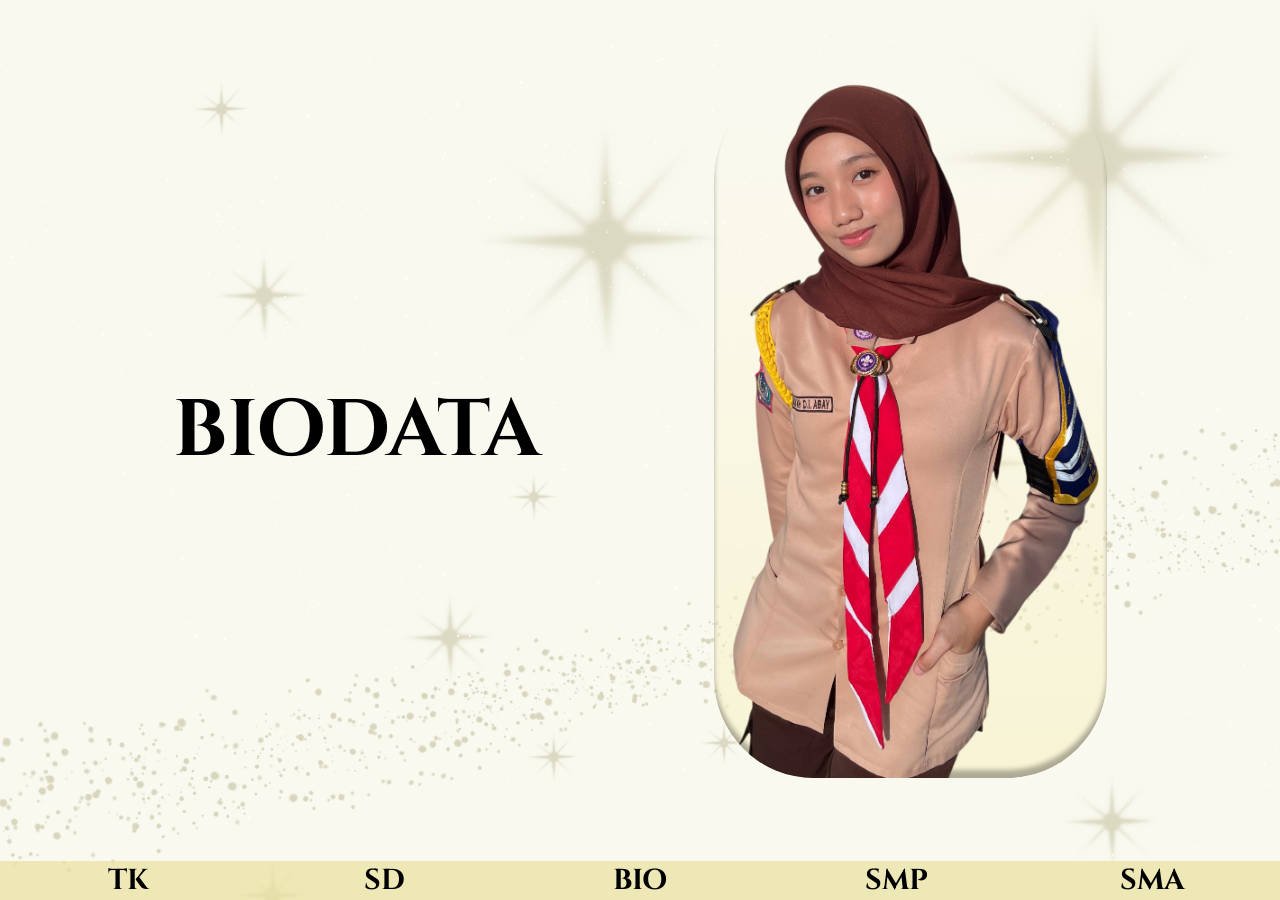
<file: index.html>
<!DOCTYPE html>
<html lang="en">
<head>
    <meta charset="UTF-8">
    <meta name="viewport" content="width=device-width, initial-scale=1.0">
    <title>Halaman Utama</title>
    <link rel="stylesheet" href="css/style.css">
    <link rel="shortcut icon" href="img/logo.png" type="image/logo">
</head>
<body>
    <div class="container">
        <div class="content">
            <div class="kata">
                <h1>BIODATA</h1>
            </div>

            <div class="foto">
                <img src="img/profil.png" alt="Profil">
            </div>
        </div>

        <div class="navbar">
            <a href="tk.html" class="pilih" onclick="goPage(event)">TK</a>
            <a href="sd.html" class="pilih" onclick="goPage(event)">SD</a>
            <a href="bio.html" class="pilih" onclick="goPage(event)">BIO</a>
            <a href="smp.html" class="pilih" onclick="goPage(event)">SMP</a>
            <a href="sma.html" class="pilih" onclick="goPage(event)">SMA</a>
        </div>
    </div>
</body>
</html>

<script>
function goPage(e) {
    e.preventDefault();

    document.body.classList.add("slide-up");

    setTimeout(() => {
        window.location = e.target.href;
    }, 500);
}
</script>
</file>
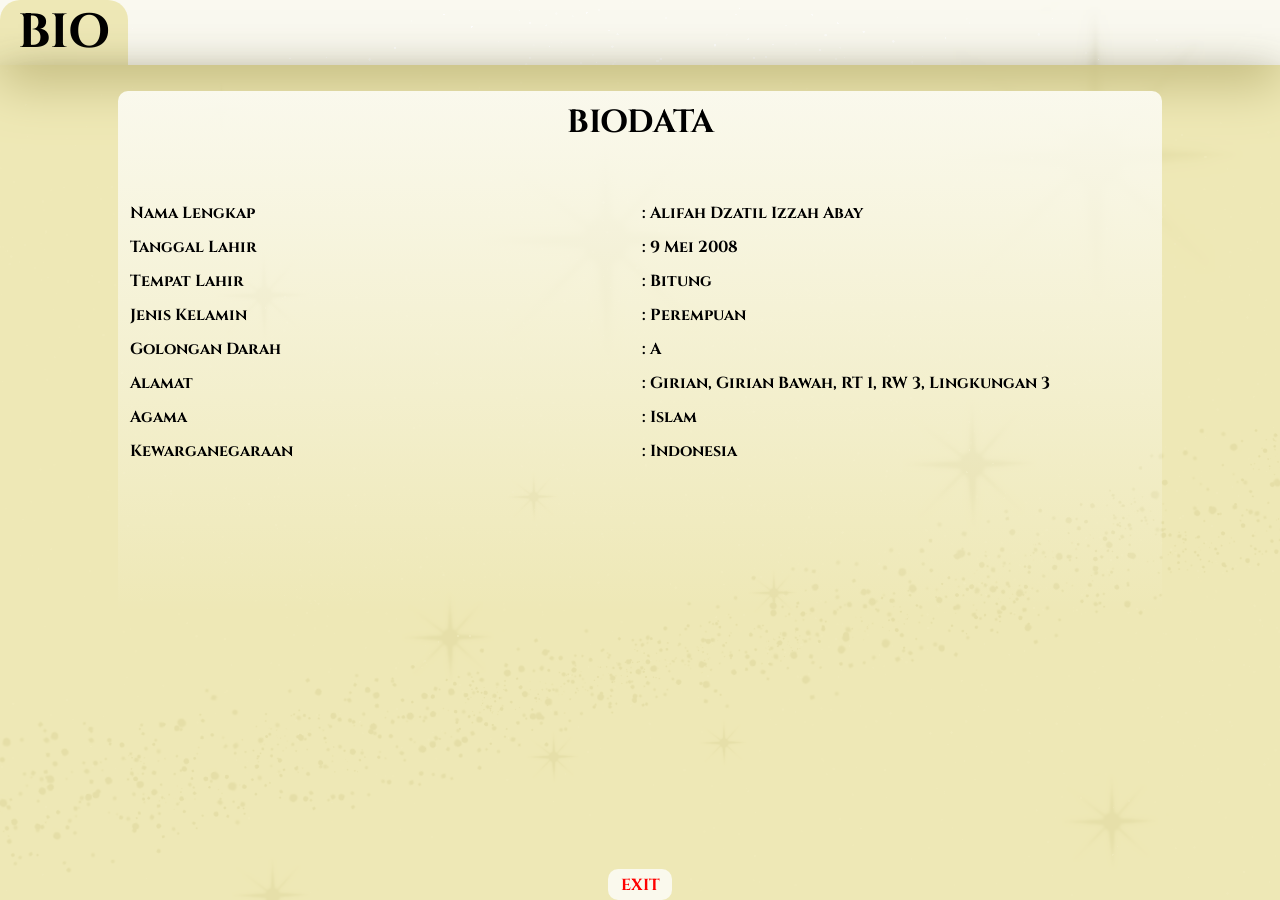
<file: bio.html>
<!DOCTYPE html>
<html lang="en">
<head>
    <meta charset="UTF-8">
    <meta name="viewport" content="width=device-width, initial-scale=1.0">
    <title>Bio</title>
    <link rel="stylesheet" href="css/bio.css">
    <link rel="shortcut icon" href="img/logo.png" type="image/logo">
</head>
<body>
    <div class="container">
        <div class="head">
            <div class="isiHead">
                BIO
            </div>
            <div class="kosong">

            </div>
        </div>

        <div class="content">
            <div class="kata">
                <div class="judul">
                    BIODATA
                </div>

                <div class="isi">
                    <table>
                        <tr><td>Nama Lengkap</td><td>: Alifah Dzatil Izzah Abay</td></tr>
                        <tr><td>Tanggal Lahir</td><td>: 9 Mei 2008</td></tr>
                        <tr><td>Tempat Lahir</td><td>: Bitung</td></tr>
                        <tr><td>Jenis Kelamin</td><td>: Perempuan</td></tr>
                        <tr><td>Golongan Darah</td><td>: A</td></tr>
                        <tr><td>Alamat</td><td>: Girian, Girian Bawah, RT 1, RW 3, Lingkungan 3</td></tr>
                        <tr><td>Agama</td><td>: Islam</td></tr>
                        <tr><td>Kewarganegaraan</td><td>: Indonesia</td></tr>
                    </table>
                </div>
            </div>

            <div class="button">
                <a href="index.html">EXIT</a>
            </div>
        </div>
    </div>
</body>
</html>

<script>
window.onload = () => {
    document.body.classList.add("slide-in");

    setTimeout(() => {
        document.body.classList.remove("slide-in");
    }, 10);
};

function goPage(e) {
    e.preventDefault();

    document.body.classList.add("slide-down");

    setTimeout(() => {
        window.location = e.target.href;
    }, 500);
}
</script>
</file>
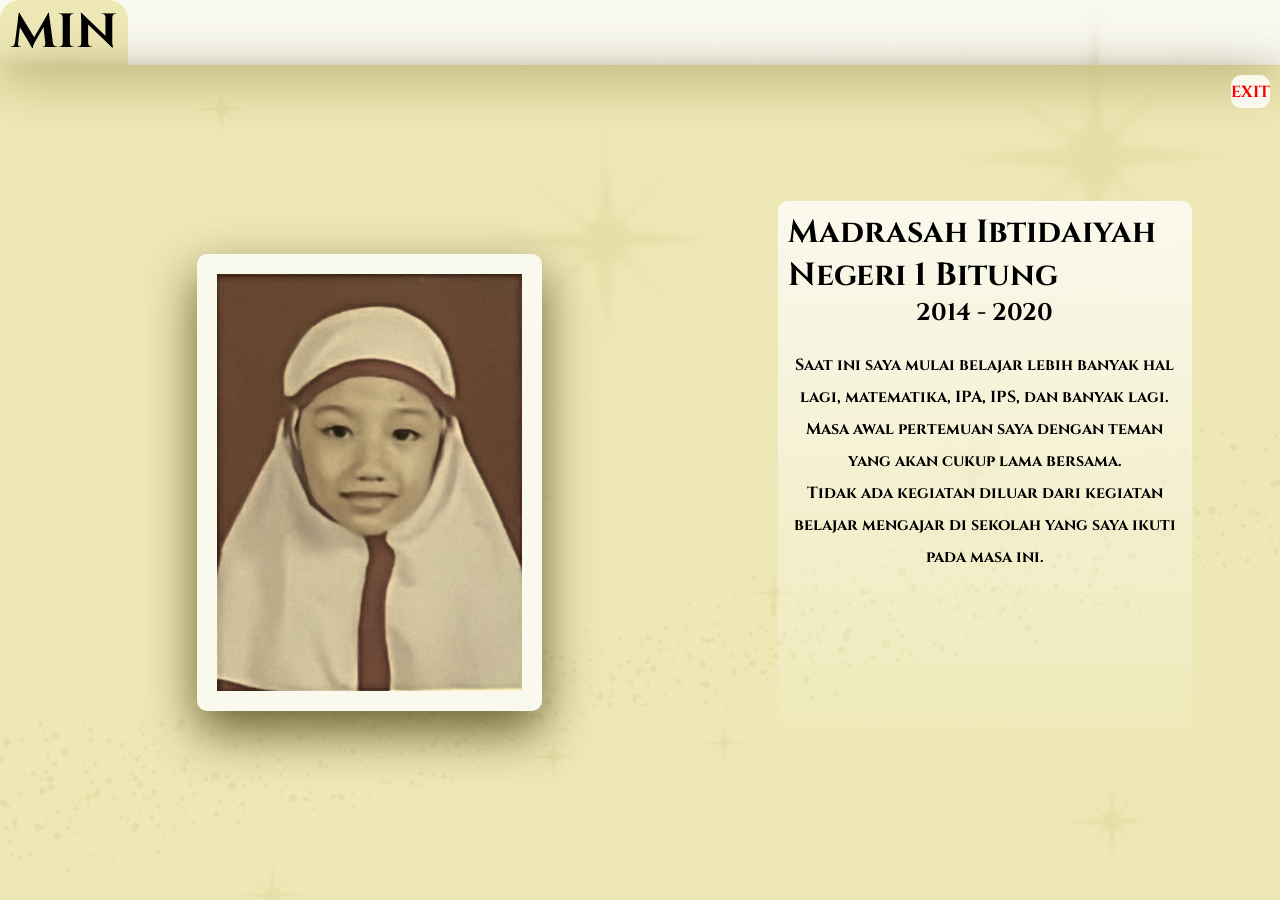
<file: sd.html>
<!DOCTYPE html>
<html lang="en">
<head>
    <meta charset="UTF-8">
    <meta name="viewport" content="width=device-width, initial-scale=1.0">
    <title>SD</title>
    <link rel="stylesheet" href="css/riwayatPendidikan.css">
    <link rel="shortcut icon" href="img/logo.png" type="image/logo">
</head>
<body>
    <div class="container">
        <div class="head">
            <div class="isiHead">
                MIN
            </div>
            <div class="kosong">

            </div>
        </div>

        <div class="content">
            <div class="foto">
                <img src="img/foto SD.jpeg" alt="Profil">
            </div>
            
            <div class="kata">
                <div class="judul">
                    Madrasah Ibtidaiyah Negeri 1 Bitung
                </div>

                <div class="periode">
                    2014 - 2020
                </div>

                <div class="isi">
                    Saat ini saya mulai belajar lebih banyak hal lagi, matematika, IPA, IPS, dan banyak lagi. <br>
                    Masa awal pertemuan saya dengan teman yang akan cukup lama bersama. <br>
                    Tidak ada kegiatan diluar dari kegiatan belajar mengajar di sekolah yang saya ikuti pada masa ini.
                </div>
            </div>

            <div class="button">
                <a href="index.html">EXIT</a>
            </div>
        </div>
    </div>
</body>
</html>

<script>
window.onload = () => {
    document.body.classList.add("slide-in");

    setTimeout(() => {
        document.body.classList.remove("slide-in");
    }, 10);
};

function goPage(e) {
    e.preventDefault();

    document.body.classList.add("slide-down");

    setTimeout(() => {
        window.location = e.target.href;
    }, 500);
}
</script>
</file>
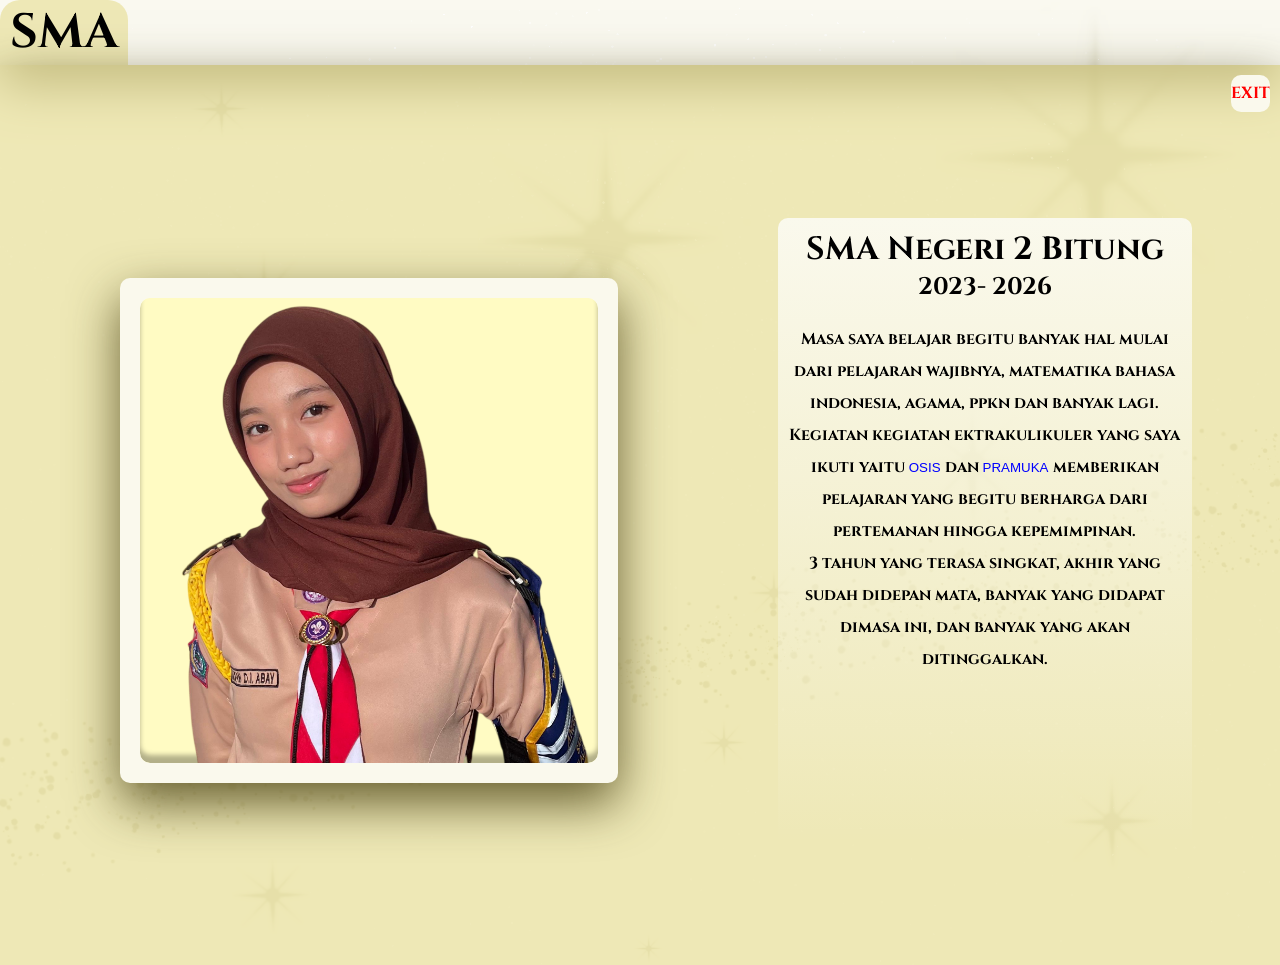
<file: sma.html>
<!DOCTYPE html>
<html lang="en">
<head>
    <meta charset="UTF-8">
    <meta name="viewport" content="width=device-width, initial-scale=1.0">
    <title>SMA</title>
    <link rel="stylesheet" href="css/riwayatPendidikan.css">
    <link rel="shortcut icon" href="img/logo.png" type="image/logo">
</head>
<body>
    <div class="container">
        <div class="head">
            <div class="isiHead">
                SMA
            </div>
            <div class="kosong">

            </div>
        </div>

        <div class="content">
            <div class="foto">
                <img src="img/foto SMA.png" alt="Profil" style="background-color: rgb(255, 251, 195); border-radius: 10px; box-shadow: inset 0 -8px 5px rgba(0, 0, 0, 0.3) ; filter: none;">
            </div>

            <div class="kata">
                <div class="judul">
                    SMA Negeri 2 Bitung
                </div>

                <div class="periode">
                    2023- 2026
                </div>

                <div class="isi">
                    Masa saya belajar begitu banyak hal mulai dari pelajaran wajibnya, matematika bahasa indonesia, agama, ppkn dan banyak lagi. <br>
                    Kegiatan kegiatan ektrakulikuler yang saya ikuti yaitu <input type="button" value="OSIS" class="btn" onclick="osis()"> dan <input type="button" value="PRAMUKA" class="btn" onclick="pramuka()"> memberikan pelajaran yang begitu berharga dari pertemanan hingga kepemimpinan. <br>
                    3 tahun yang terasa singkat, akhir yang sudah didepan mata, banyak yang didapat dimasa ini, dan banyak yang akan ditinggalkan. 
                </div>
            </div>            

            <div class="button">
                <a href="index.html" onclick="goPage(event)">EXIT</a>
            </div>
        </div>
        <div id="osis">
            <div class="exit">
                <div class="isiExit">
                    <button onclick="eOsis()">❌</button>
                </div>
            </div>

            <div class="isiRiwayat">
                <p>jjdasdasjnc jasncjnass casncuasncjasncjnascna cjnascascjnasscsacasda</p>
            </div>
        </div>

        <div id="pramuka">
            <div class="exit">
                <div class="isiExit">
                    <button onclick="ePramuka()">❌</button>
                </div>
            </div>

            <div class="isiRiwayat">
                <p>jjdasdasjnc jasncjnass casncuasncjasncjnascna cjnascascjnasscsacasda</p>
            </div>
        </div>
    </div>
</body>
</html>

<script>
function osis() {
    document.getElementById("osis").classList.add("show")
}

function eOsis() {
    document.getElementById("osis").classList.remove("show")
}

function pramuka() {
    document.getElementById("pramuka").classList.add("show")
}

function ePramuka() {
    document.getElementById("pramuka").classList.remove("show")
}

window.onload = () => {
    document.body.classList.add("slide-in");

    setTimeout(() => {
        document.body.classList.remove("slide-in");
    }, 10);
};

function goPage(e) {
    e.preventDefault();

    document.body.classList.add("slide-down");

    setTimeout(() => {
        window.location = e.target.href;
    }, 500);
}
</script>
</file>
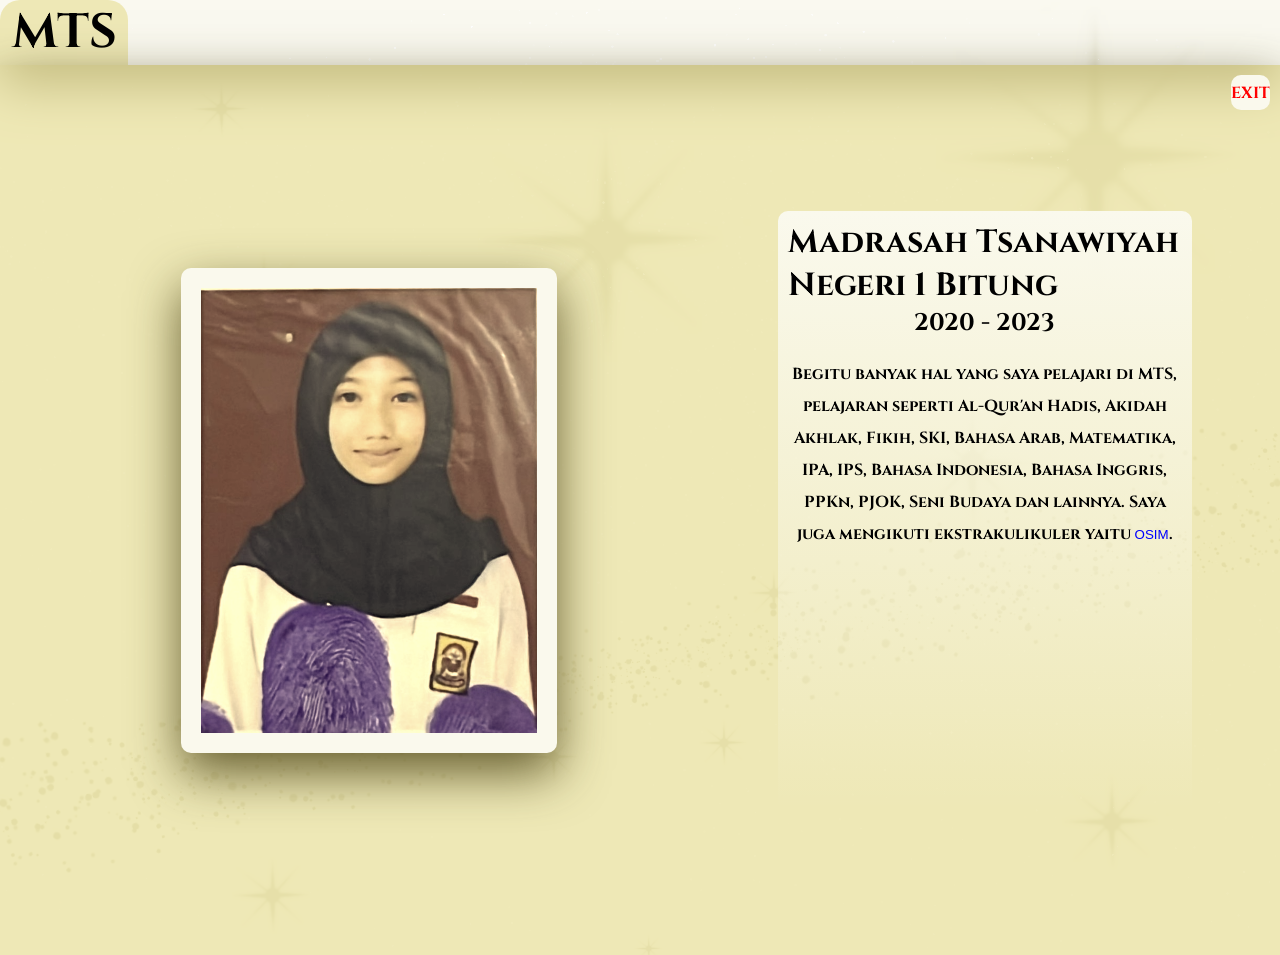
<file: smp.html>
<!DOCTYPE html>
<html lang="en">
<head>
    <meta charset="UTF-8">
    <meta name="viewport" content="width=device-width, initial-scale=1.0">
    <title>SMP</title>
    <link rel="stylesheet" href="css/riwayatPendidikan.css">
    <link rel="shortcut icon" href="img/logo.png" type="image/logo">
</head>
<body>
    <div class="container">
        <div class="head">
            <div class="isiHead">
                MTS
            </div>
            <div class="kosong">

            </div>
        </div>

        <div class="content">
            <div class="foto">
                <img src="img/foto SMP.jpeg" alt="Profil">
            </div>

            <div class="kata">
                <div class="judul">
                    Madrasah Tsanawiyah Negeri 1 Bitung
                </div>
                
                <div class="periode">
                    2020 - 2023
                </div>

                <div class="isi">
                    Begitu banyak hal yang saya pelajari di MTS, pelajaran seperti Al-Qur'an Hadis, Akidah Akhlak, Fikih, SKI, Bahasa Arab, Matematika, IPA, IPS, Bahasa Indonesia, Bahasa Inggris, PPKn, PJOK, Seni Budaya dan lainnya.
                    Saya juga mengikuti ekstrakulikuler yaitu <button class="btn" onclick="osim()">OSIM</button>.
                </div>
            </div>

            <div class="button">
                <a href="index.html" onclick="goPage(event)">EXIT</a>
            </div>
        </div>

        <div id="OSIM">
            <div class="exit">
                <div class="isiExit">
                    <button onclick="eOsim()">❌</button>
                </div>
            </div>

            <div class="isiRiwayat">
                <p>jjdasdasjnc jasncjnass casncuasncjasncjnascna cjnascascjnasscsacasda</p>
            </div>
        </div>
    </div>
</body>
<script>
function osim() {
    document.getElementById("OSIM").classList.add("show")
}

function eOsim() {
    document.getElementById("OSIM").classList.remove("show")
}

window.onload = () => {
    document.body.classList.add("slide-in");

    setTimeout(() => {
        document.body.classList.remove("slide-in");
    }, 10);
};

function goPage(e) {
    e.preventDefault();

    document.body.classList.add("slide-down");

    setTimeout(() => {
        window.location = e.target.href;
    }, 500);
}
</script>
</html>
</file>
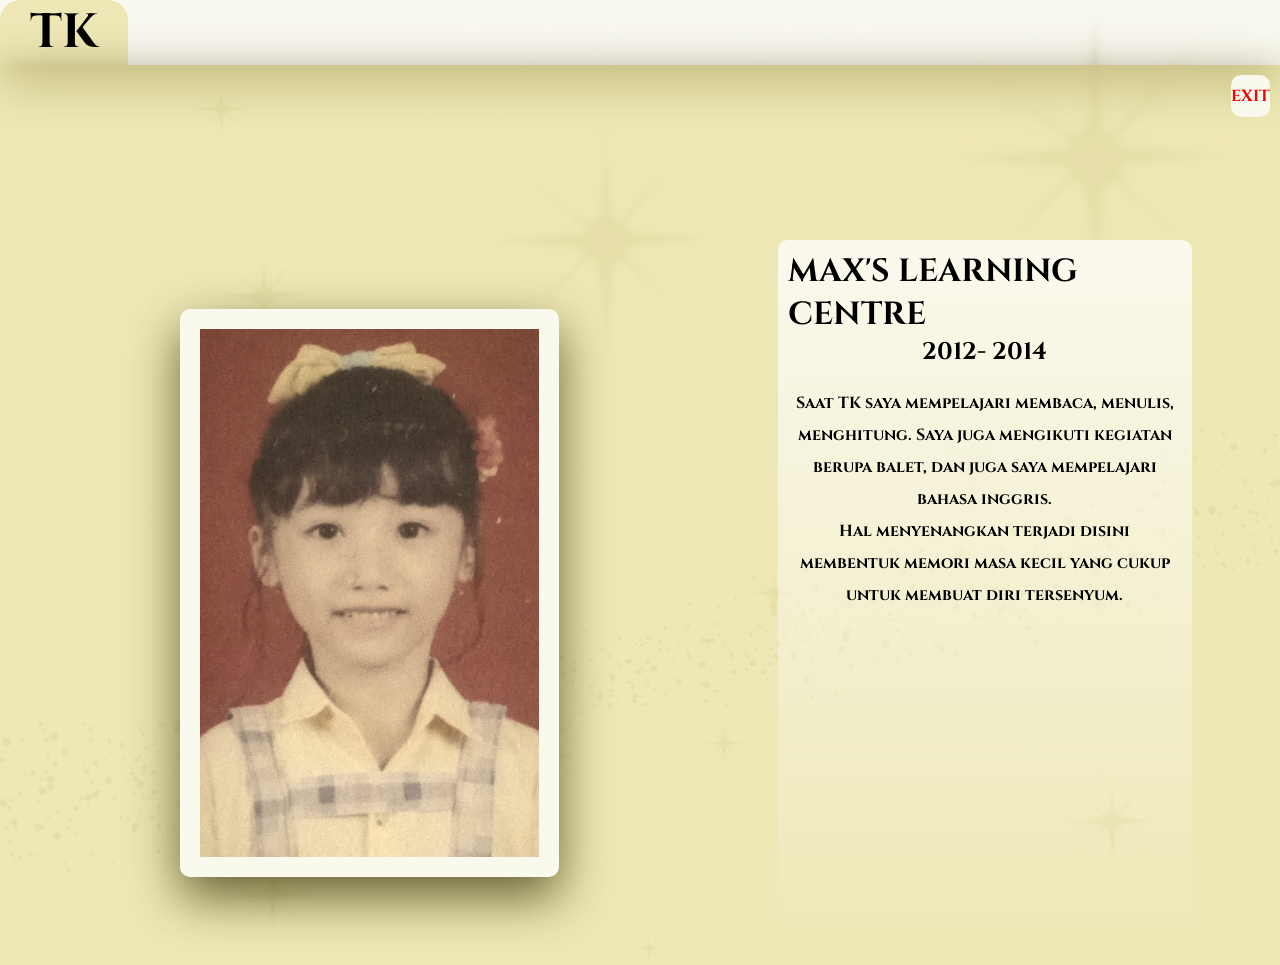
<file: tk.html>
<!DOCTYPE html>
<html lang="en">
<head>
    <meta charset="UTF-8">
    <meta name="viewport" content="width=device-width, initial-scale=1.0">
    <title>TK</title>
    <link rel="stylesheet" href="css/riwayatPendidikan.css">
    <link rel="shortcut icon" href="img/logo.png" type="image/logo">
</head>
<body>
    <div class="container">
        <div class="head">
            <div class="isiHead">
                TK
            </div>
            <div class="kosong">

            </div>
        </div>

        <div class="content">
            <div class="foto">
                <img src="img/foto TK.jpeg" alt="Profil">
            </div>

            <div class="kata">
                <div class="judul">
                    MAX'S LEARNING CENTRE
                </div>

                <div class="periode">
                    2012- 2014
                </div>

                <div class="isi">
                    Saat TK saya mempelajari membaca, menulis, menghitung. Saya juga mengikuti kegiatan berupa balet, dan juga saya mempelajari bahasa inggris.
                    <br>
                    Hal menyenangkan terjadi disini membentuk memori masa kecil yang cukup untuk membuat diri tersenyum.
                </div>
            </div>

            

            <div class="button">
                <a href="index.html" onclick="goPage(event)">EXIT</a>
            </div>
        </div>
    </div>
</body>
</html>

<script>
window.onload = () => {
    document.body.classList.add("slide-in");

    setTimeout(() => {
        document.body.classList.remove("slide-in");
    }, 10);
};

function goPage(e) {
    e.preventDefault();

    document.body.classList.add("slide-down");

    setTimeout(() => {
        window.location = e.target.href;
    }, 500);
}
</script>
</file>
<file: css/style.css>
:root{
    --bg-color:rgb(250, 249, 240);
    --sec-color: rgba(235, 226, 159, 0.719);
    --third-color : rgb(250, 249, 237);
    --shadow : 0 20px 50px rgba(82, 73, 26, 0.87);
}

@font-face {
    font-family: OpenSans;
    src: url(../font/Cinzel-VariableFont_wght.ttf);
    font-weight: 700;
}

*{
    margin: 0;
    padding: 0;
}

body{
    background-image: url(../img/backgroundBio.png);
    font-family: OpenSans, sans-serif;
    transform: translateY(0);
    transition: transform 0.5s ease;
}

/* when leaving page */
.slide-up {
    transform: translateY(-100%);
}

/* when entering page */
.slide-in {
    transform: translateY(100%);
}

.container{
    height: 100vh;
    display: flex;
    flex-direction: column;
    justify-content: space-between;
    align-items: center;
}

.content{
    height: 100%;
    width: 100%;
    display: flex;
    flex-direction: row;
    align-items: center;
    justify-content: space-evenly;
    
}

.kata{
    font-size: 2.5em;
}

/* .foto{
    height: 100%;
} */

.foto img{
    border-radius: 100px;
    height: 700px;
    background: linear-gradient(
    to bottom,
    rgba(255, 255, 255, 0) 0%,
    rgba(247, 240, 194, 0.6) 100%
  );
    box-shadow: inset 0 -8px 5px rgba(0, 0, 0, 0.3);
}

.navbar{
    display: flex;
    justify-content: space-between;
    width: 100%;
}

.navbar a{
    text-decoration: none;
    color: black;
    font-size: 1.8em;
    background-color:var(--sec-color);
    text-align: center;
    width: 20%;
    border: 100px;
    border-color: black;
}

.navbar a:hover{
    background-color: var(--bg-color);
}

@media (max-width: 768px){
    .content{
        flex-direction: column;
        justify-content: center;

    }

    .foto img{
        height: 300px;
    }

    .kata{
        height: 100%;
        display: flex;
        flex-direction: column;
        justify-content: center;
        align-items: center;
    }

    .kata{
        font-size: 0.8em;
        height: 20%;
    }

    .navbar a{
        font-size: 1.2em;
    }
}
</file>
<file: css/bio.css>
:root{
    --bg-color:rgb(250, 249, 240);
    --sec-color: rgba(235, 226, 159, 0.719);
    --third-color : rgb(250, 249, 237);
    --shadow : 0 20px 50px rgba(82, 73, 26, 0.87);
}

*{
    margin: 0;
    padding: 0;
}

@font-face {
    font-family: OpenSans;
    src: url(../font/Cinzel-VariableFont_wght.ttf);
    font-weight: 700;
}

body{
    background-image: url(../img/backgroundBio.png);
    font-family: OpenSans;
    transform: translateY(0);
    transition: transform 0.5s ease;
}

/* when leaving page */
.slide-up {
    transform: translateY(-100%);
}

/* when entering page */
.slide-in {
    transform: translateY(100%);
}

.slide-down{
    transform: translateY(100%);
}

.container{
    display: flex;
    flex-direction: column;
    height: 100vh;
}

.head{
    display: flex;
    box-shadow: var(--shadow);
}

.isiHead{
    font-size: 3em;
    width: 10%;
    text-align: center;
    background-color: var(--sec-color);
    border-radius: 20px 20px 0 0;
}

.content{
    height: 100%;
    width: 100%;
    display: flex;
    justify-content: center;
    align-items: center;
    flex-direction: column;
    background-color: var(--sec-color);
    box-shadow: var(--shadow);
}

.kata{
    display: flex;
    height: 65%;
    width: 80%;
    background : linear-gradient(to bottom, var(--third-color), rgba(0, 0, 0, 0));
    padding: 10px;
    border-radius: 10px 10px 0 0;
    
    flex-direction: column;
    margin-top: 2%;
    align-items: center;
    justify-self: center;
    align-self: center;
}

.judul{
    font-size: 2em;
    justify-self: center;
}

.periode{
    font-size: 1.5em;
    justify-self: center;
}

.isi{
    margin-top: 5%;
    font-size: 1em;
    justify-self: start;
    align-self: self-start;
    line-height: 2;
    height: 100%;
}

.foto{
    padding: 20px;
    height: 50%;
    background-color: var(--third-color);
    justify-self: center;
    align-self: center;
    border-radius: 10px;
    box-shadow: var(--shadow);
}

.foto img{
    height: 100%;
    filter: sepia(60%) saturate(150%) hue-rotate(10deg) brightness(1.1) grayscale(20%);
}

.button{
    width: 5%;
    height: 4%;
    background-color: var(--third-color);
    display: flex;
    justify-content: center;
    align-items: center;
    margin-top: 20%;
    border-radius: 10px;
}

.button a{
    color: red;
    text-decoration: none;
    align-items: center;
}

.button:hover{
    background-color: red;
}

.button a:hover{
    color: white;
}

.btn{
    border: none;
    background-color: rgba(0, 0, 0, 0);
    color: blue;
}

.btn:hover{
    background-color: var(--sec-color);
    padding: 5px;
    box-shadow: var(--shadow);
    color: black;
    border-radius: 5px;
}

#OSIM{
    position: absolute;
    top: 50%;
    left: 50%;
    transform: translate(-50%, -50%);
    height: 50%;
    width: 22%;
    background-color: var(--third-color);
    border-radius: 10px;
    box-shadow: var(--shadow);
    opacity: 0;
    transition: 0.2s ease-in;
    pointer-events: none;
}

#OSIM.show{
    pointer-events: auto;
    opacity: 1;
}

.exit{
    display: flex;
    justify-content: end;
}

.exit button{
    border: 0;
    background-color: rgba(0, 0, 0, 0);
}

.isiExit{
    margin-top: 2%;
    display: flex;
    justify-content: center;
    width: 7%;
}
.isiRiwayat{
    margin: 3%;
    width: 100%;
}

table{
    text-align: left;
}

td{
    width: 530px;
}

@media (max-width: 786px){
    .foto{
        height: 20%;
    }

    .content{
        display: flex;
        flex-direction: column;
    }

    .kata{
        margin-top: 5%;
        height: 100%;
        text-align: center;
    }

    .button{
        width: 20%;
        margin-top: 10%;
        justify-self: center;
        align-self: center;
    }

    .judul{
        font-size: 1em;
    }

    .periode{
        font-size: 0.8em;
    }

    .isi{
        font-size: 0.8em;
    }

    .isiHead{
        font-size: 1em;
        border-radius: 10px 10px 0 0;
    }

    #OSIM{
        width: 70%;
    }

    .isiRiwayat{
        font-size: 0.8em;
    }

    td{
    width: 200px;
    font-size: 0.9em
    }
}
</file>
<file: css/riwayatPendidikan.css>
:root{
    --bg-color:rgb(250, 249, 240);
    --sec-color: rgba(235, 226, 159, 0.719);
    --third-color : rgb(250, 249, 237);
    --shadow : 0 20px 50px rgba(82, 73, 26, 0.87);
}

*{
    margin: 0;
    padding: 0;
}

@font-face {
    font-family: OpenSans;
    src: url(../font/Cinzel-VariableFont_wght.ttf);
    font-weight: 700;
}

body{
    background-image: url(../img/backgroundBio.png);
    font-family: OpenSans;
    transform: translateY(0);
    transition: transform 0.5s ease;
}

/* when leaving page */
.slide-up {
    transform: translateY(-100%);
}

/* when entering page */
.slide-in {
    transform: translateY(100%);
}

.slide-down{
    transform: translateY(100%);
}

.container{
    display: flex;
    flex-direction: column;
    height: 100vh;
}

.head{
    display: flex;
    box-shadow: var(--shadow);
}

.isiHead{
    font-size: 3em;
    width: 10%;
    text-align: center;
    background-color: var(--sec-color);
    border-radius: 20px 20px 0 0;
}

.content{
    height: 100%;
    width: 100%;
    display: grid;
    grid-template-columns: 1.5fr 1fr 0.1fr;
    background-color: var(--sec-color);
    box-shadow: var(--shadow);
}

.kata{
    display: flex;
    height: 65%;
    width: 80%;
    background : linear-gradient(to bottom, var(--third-color), rgba(0, 0, 0, 0));
    padding: 10px;
    border-radius: 10px 10px 0 0;
    
    flex-direction: column;
    
    align-items: center;
    justify-self: center;
    align-self: center;
}

.judul{
    font-size: 2em;
    justify-self: center;
}

.periode{
    font-size: 1.5em;
    justify-self: center;
}

.isi{
    margin-top: 5%;
    font-size: 1em;
    text-align: center;
    justify-self: center;
    line-height: 2;
    height: 100%;
}

.foto{
    padding: 20px;
    height: 50%;
    background-color: var(--third-color);
    justify-self: center;
    align-self: center;
    border-radius: 10px;
    box-shadow: var(--shadow);
}

.foto img{
    height: 100%;
    filter: sepia(60%) saturate(150%) hue-rotate(10deg) brightness(1.1) grayscale(20%);
}

.button{
    width: 80%;
    height: 4%;
    background-color: var(--third-color);
    display: flex;
    justify-content: center;
    align-items: center;
    margin-top: 20%;
    border-radius: 10px;
}

.button a{
    color: red;
    text-decoration: none;
    align-items: center;
}

.button:hover{
    background-color: red;
}

.button a:hover{
    color: white;
}

.btn{
    border: none;
    background-color: rgba(0, 0, 0, 0);
    color: blue;
}

.btn:hover{
    background-color: var(--sec-color);
    padding: 5px;
    box-shadow: var(--shadow);
    color: black;
    border-radius: 5px;
}

#OSIM{
    position: absolute;
    top: 50%;
    left: 50%;
    transform: translate(-50%, -50%);
    height: 50%;
    width: 22%;
    background-color: var(--third-color);
    border-radius: 10px;
    box-shadow: var(--shadow);
    opacity: 0;
    transition: 0.2s ease-in;
    pointer-events: none;
}

#OSIM.show{
    pointer-events: auto;
    opacity: 1;
}

#osis{
    position: absolute;
    top: 50%;
    left: 50%;
    transform: translate(-50%, -50%);
    height: 50%;
    width: 22%;
    background-color: var(--third-color);
    border-radius: 10px;
    box-shadow: var(--shadow);
    opacity: 0;
    transition: 0.2s ease-in;
    pointer-events: none;
}

#osis.show{
    pointer-events: auto;
    opacity: 1;
}

#pramuka{
    position: absolute;
    top: 50%;
    left: 50%;
    transform: translate(-50%, -50%);
    height: 50%;
    width: 22%;
    background-color: var(--third-color);
    border-radius: 10px;
    box-shadow: var(--shadow);
    opacity: 0;
    transition: 0.2s ease-in;
    pointer-events: none;
}

#pramuka.show{
    pointer-events: auto;
    opacity: 1;
}

.exit{
    display: flex;
    justify-content: end;
}

.exit button{
    border: 0;
    background-color: rgba(0, 0, 0, 0);
}

.isiExit{
    margin-top: 2%;
    display: flex;
    justify-content: center;
    width: 7%;
}
.isiRiwayat{
    margin: 3%;
    width: 100%;
}

@media (max-width: 786px){
    .foto{
        margin: 4%;
        height: 20%;
        padding: 2%;
        border-radius: 3%;
    }

    .content{
        display: flex;
        flex-direction: column;
    }

    .kata{
        margin-top: 5%;
        height: 100%;
        text-align: center;
    }

    .button{
        width: 20%;
        margin-top: 10%;
        justify-self: center;
        align-self: center;
    }

    .judul{
        font-size: 0.9em;
    }

    .periode{
        font-size: 0.8em;
    }

    .isi{
        font-size: 0.7em;
    }

    .isiHead{
        font-size: 1em;
        border-radius: 10px 10px 0 0;
    }

    #OSIM{
        width: 70%;
    }

    #osis{
        width: 70%;
    }

    #pramuka{
        width: 70%;
    }

    .isiRiwayat{
        font-size: 0.8em;
    }

    .btn{
        font-size: 1em;
    }
}
</file>
